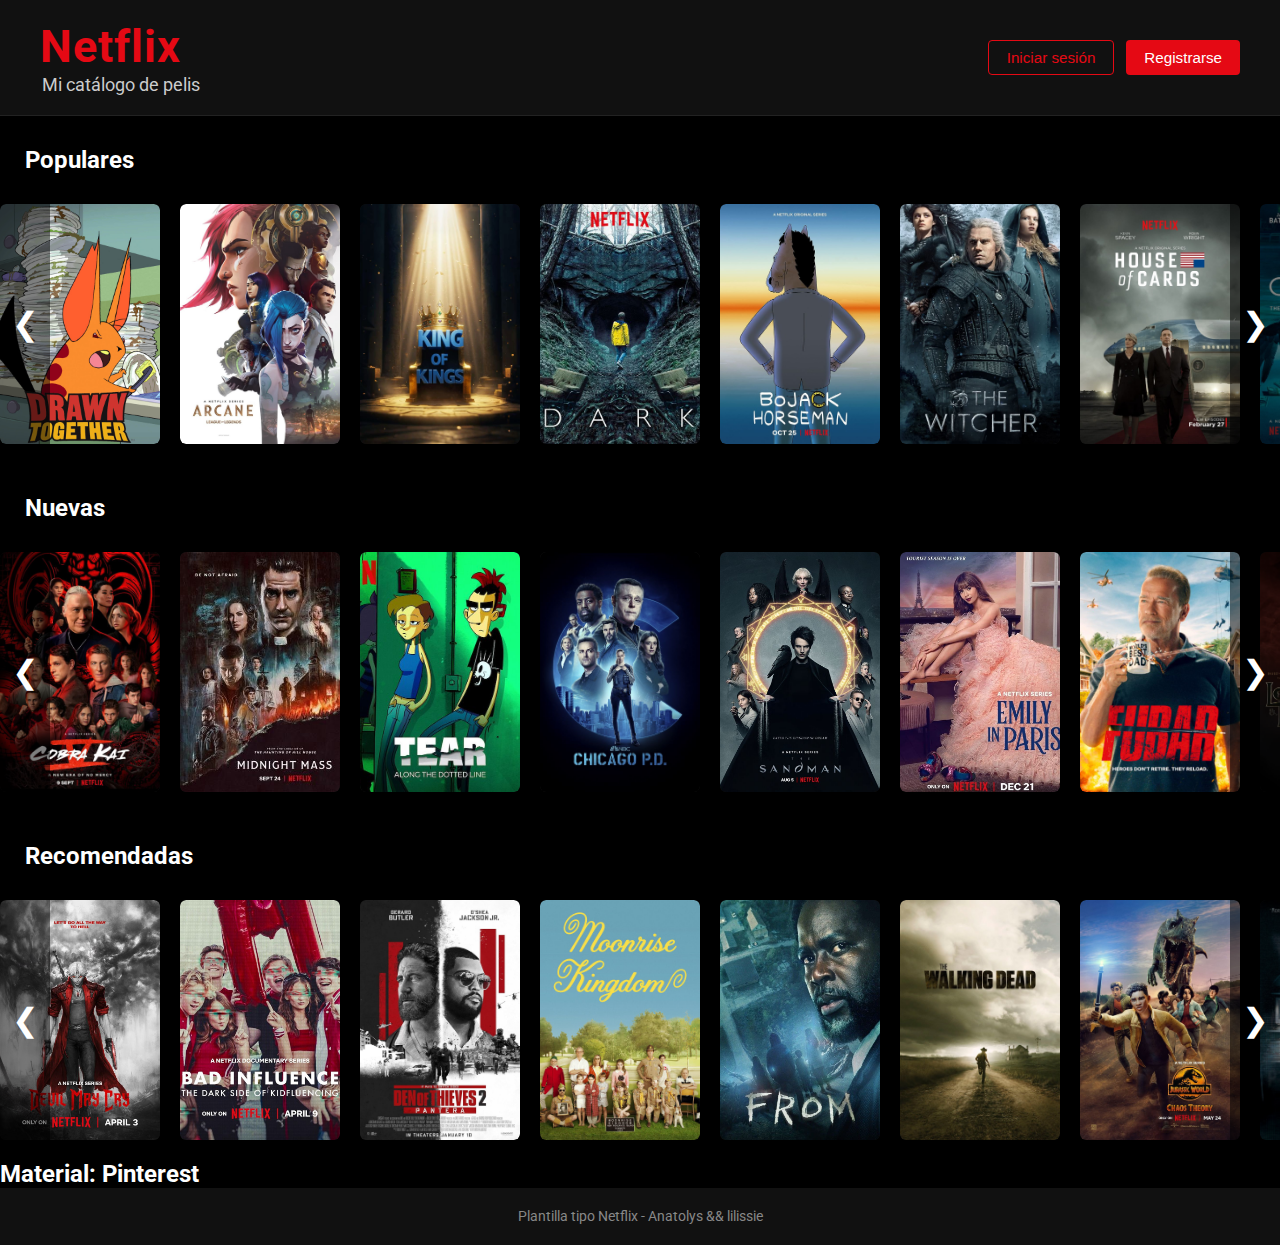
<file: index.html>
<!DOCTYPE html>
<html lang="es">
<head>
  <meta charset="UTF-8" />
  <meta name="viewport" content="width=device-width, initial-scale=1.0"/>
  <title>Mi Catálogo Estilo Netflix</title>

  <!-- Fuente personalizada (Roboto) -->
  <link href="https://fonts.googleapis.com/css2?family=Roboto:wght@400;700&display=swap" rel="stylesheet">

  <style>
    /* ======== ESTILOS GENERALES ======== */
    * {
      box-sizing: border-box;
      margin: 0;
      padding: 0;
    }

    body {
      background-color: #000;
      font-family: 'Roboto', sans-serif;
      color: #fff;
    }

    /* ======== ENCABEZADO (HEADER estilo Netflix) ======== */
    header {
      background-color: #111;
      padding: 20px 30px;
      border-bottom: 1px solid #222;
    }

    .header-container {
      max-width: 1200px;
      margin: auto;
      display: flex;
      justify-content: space-between;
      align-items: center;
    }

    .logo-titulo h1 {
      color: #e50914;
      font-size: 2.8rem;
      font-weight: 700;
      margin-bottom: 2px;
      letter-spacing: 1px;
    }

    .logo-titulo p {
      color: #ccc;
      font-size: 1.1rem;
      margin-left: 2px;
    }

    /* ======== BOTONES DE SESIÓN ======== */
    .acciones {
      display: flex;
      gap: 12px;
    }

    .btn-sesion {
      background-color: transparent;
      border: 1px solid #e50914;
      color: #e50914;
      padding: 8px 18px;
      font-size: 0.95rem;
      border-radius: 4px;
      cursor: pointer;
      font-weight: 500;
      transition: background-color 0.3s, color 0.3s;
    }

    .btn-sesion:hover {
      background-color: #e50914;
      color: #fff;
    }

    .btn-registro {
      background-color: #e50914;
      color: #fff;
      border: none;
    }

    .btn-registro:hover {
      background-color: #b00610;
    }

    /* ======== TÍTULOS DE CATEGORÍA ======== */
    .categoria {
      font-size: 1.5rem;
      font-weight: bold;
      margin: 30px 0 10px 25px;
    }

    /* ======== CARRUSEL DE PELÍCULAS / SERIES ======== */
    .fila {
        display: flex;
        overflow-x: auto;
        overflow-y: hidden;
        scroll-behavior: smooth;
        padding: 20px;
        gap: 10px;
        scroll-snap-type: x mandatory;
    }
    /* Estilo para la barra de desplazamiento */
    .fila::-webkit-scrollbar {
      height: 8px;
    }

    .fila::-webkit-scrollbar-thumb {
      background: #333;
      border-radius: 4px;
    }

    .episode-card {
      width: 160px;
      height: 240px;
      object-fit: cover;
      margin-right: 10px;
      border-radius: 5px;
      transition: transform 0.3s ease, box-shadow 0.3s ease;
      cursor: pointer;
    }



    .contenedor-carrusel {
      position: relative;
      display: flex;
      align-items: center;
      overflow-x: visible; /* NUEVO */
    }
    

    /* Flechas del carrusel */
    .btn-izq,
    .btn-der {
      position: absolute;
      z-index: 10;
      background-color: rgba(0,0,0,0.5);
      border: none;
      color: white;
      font-size: 2rem;
      cursor: pointer;
      height: 100%;
      width: 50px;
      transition: background 0.3s;
    }

    .btn-izq:hover,
    .btn-der:hover {
      background-color: rgba(0,0,0,0.8);
    }

    .btn-izq {
      left: 0;
    }

    .btn-der {
      right: 0;
    }

    /* ======== PIE DE PÁGINA ======== */
    footer {
      background-color: #111;
      text-align: center;
      color: #888;
      padding: 20px;
      font-size: 0.9rem;
    }

    /* ======== RESPONSIVE (pantallas pequeñas) ======== */
    @media (max-width: 768px) {
      header h1 {
        font-size: 2rem;
      }

      .categoria {
        font-size: 1.2rem;
        margin-left: 15px;
      }

      .fila {
        padding: 0 15px 20px;
      }


      .header-container {
        flex-direction: column;
        align-items: flex-start;
        gap: 10px;
      }

      .acciones {
        align-self: flex-end;
      }

      .btn-sesion {
        padding: 6px 14px;
        font-size: 0.85rem;
      }
    }

/* Imagen SIEMPRE visible */

.episode-card {
  flex: 0 0 auto;
  width: 160px;
  height: 240px;
  background-color: #111;
  border-radius: 6px;
  scroll-snap-align: start;
  position: relative;
  overflow: hidden;
  transition: transform 0.3s ease;
}

.episode-card img {
  width: 100%;
  height: 100%;
  object-fit: cover;
  border-radius: 6px;
}

.episode-card:hover {
  transform: scale(1.5);
  overflow-y: auto;
  z-index: 100;
  padding: 1em;
  padding-top: 1.5em;
  padding-bottom: 3em;
}

.episode-card::-webkit-scrollbar {
  width: 2px;
}
/* Ocultar título y descripción por defecto */
.episode-title,
.episode-description {
  opacity: 0;
  max-height: 0;
  overflow: hidden;
  transition: all 0.3s ease-in-out;
  padding: 0;
  margin: 0;
  font-size: 14px
}
.episode-title{
    font-weight: bold;
}

/* Mostrar título y descripción al hacer hover */
.episode-card:hover .episode-title,
.episode-card:hover .episode-description {
  opacity: 1;
  max-height: 200px;
  margin-top: 8px;
  padding-right: 6px;
}

.episode-card:hover .episode-image{
    display: none;
}

</style>
</head>
<body>

  <!-- ENCABEZADO -->
  <header>
    <div class="header-container">
      <div class="logo-titulo">
        <h1>Netflix</h1>
        <p>Mi catálogo de pelis</p>
      </div>
      <div class="acciones">
        <button class="btn-sesion">Iniciar sesión</button>
        <button class="btn-sesion btn-registro">Registrarse</button>
      </div>
    </div>
  </header>

  <!-- FILA 1 -->
  <section>
    <div class="categoria">Populares</div>
    <div class="contenedor-carrusel">
      <button class="btn-izq">&#10094;</button>
      <div class="fila">
        <!--<img src="Imagenes_2/fila1/24 Books You Should Read, Based On Your Favorite TV Shows.jpeg" alt="Peli 1">-->
        <div class="episode-card">
            <div class="episode-title">Capítulo 1</div>
            <img src="Imagenes_2/imagen01.jpg" alt="Imagen" class="episode-image">
            <div class="episode-description">Lorem ipsum dolor sit amet, consectetur adipiscing elit. Sed non risus.</div>
        </div>
        <div class="episode-card">
            <img class="episode-image" src="Imagenes_2/fila1/Arcane.jpeg" alt="Peli 2">
            <div class="episode-title">ARCANE</div>
            <div class="episode-description">Arcane es un viaje visualmente impresionante y emocionalmente intenso a un mundo de caos, poder y lucha. En las profundidades de la ciudad de Zaun, dos hermanas, Vi y Jinx, enfrentan la vida a través de un torbellino de desolación, traición y secretos que las separan. Mientras Vi, la luchadora resistente, busca un camino hacia la justicia, Jinx se adentra en el lado oscuro de la ciudad, sucumbiendo a la locura y el caos que la define. Arcane revela las tensiones entre los ricos y los oprimidos, los que quieren salvar el mundo y los que buscan destruirlo. Una historia profunda sobre amor, venganza, y lo que significa realmente ser un héroe o un villano.</div>
        </div>
        <div class="episode-card">
            <img class="episode-image" src="Imagenes_2/fila1/descargar (1).jpeg" alt="Peli 3">
            <div class="episode-title">TITULO</div>
            <div class="episode-description">Lorem ipsum dolor sit amet, consectetur adipiscing elit. Sed non risus.</div>
          </div>
          <div class="episode-card">
            <img class="episode-image" src="Imagenes_2/fila1/descargar (2).jpeg" alt="Peli 4">
            <div class="episode-title">TITULO</div>
            <div class="episode-description">Lorem ipsum dolor sit amet, consectetur adipiscing elit. Sed non risus.</div>
          </div>
          <div class="episode-card">
            <img class="episode-image" src="Imagenes_2/fila1/descargar (3).jpeg" alt="Peli 5">
            <div class="episode-title">TITULO</div>
            <div class="episode-description">Lorem ipsum dolor sit amet, consectetur adipiscing elit. Sed non risus.</div>
          </div>
          <div class="episode-card">
            <img class="episode-image" src="Imagenes_2/fila1/descargar (4).jpeg" alt="Peli 6">
            <div class="episode-title">TITULO</div>
            <div class="episode-description">Lorem ipsum dolor sit amet, consectetur adipiscing elit. Sed non risus.</div>
          </div>
          <div class="episode-card">
            <img class="episode-image" src="Imagenes_2/fila1/descargar (5).jpeg" alt="Peli 7">
            <div class="episode-title">TITULO</div>
            <div class="episode-description">Lorem ipsum dolor sit amet, consectetur adipiscing elit. Sed non risus.</div>
          </div>
          <div class="episode-card">
            <img class="episode-image" src="Imagenes_2/fila1/descargar (6).jpeg" alt="Peli 8">
            <div class="episode-title">TITULO</div>
            <div class="episode-description">Lorem ipsum dolor sit amet, consectetur adipiscing elit. Sed non risus.</div>
          </div>
          <div class="episode-card">
            <img class="episode-image" src="Imagenes_2/fila1/descargar (7).jpeg" alt="Peli 9">
            <div class="episode-title">TITULO</div>
            <div class="episode-description">Lorem ipsum dolor sit amet, consectetur adipiscing elit. Sed non risus.</div>
          </div>
          <div class="episode-card">
            <img class="episode-image" src="Imagenes_2/fila1/descargar.jpeg" alt="Peli 10">
            <div class="episode-title">TITULO</div>
            <div class="episode-description">Lorem ipsum dolor sit amet, consectetur adipiscing elit. Sed non risus.</div>
          </div>
          <div class="episode-card">
            <img class="episode-image" src="Imagenes_2/fila1/la casa de papel.jpeg" alt="Peli 11">
            <div class="episode-title">TITULO</div>
            <div class="episode-description">Lorem ipsum dolor sit amet, consectetur adipiscing elit. Sed non risus.</div>
          </div>
          <div class="episode-card">
            <img class="episode-image" src="Imagenes_2/fila1/Mindhunter (2017).jpeg" alt="Peli 12">
            <div class="episode-title">TITULO</div>
            <div class="episode-description">Lorem ipsum dolor sit amet, consectetur adipiscing elit. Sed non risus.</div>
          </div>
          <div class="episode-card">
            <img class="episode-image" src="Imagenes_2/fila1/Narcos TV Series Poster.jpeg" alt="Peli 13">
            <div class="episode-title">TITULO</div>
            <div class="episode-description">Lorem ipsum dolor sit amet, consectetur adipiscing elit. Sed non risus.</div>
          </div>
          <div class="episode-card">
            <img class="episode-image" src="Imagenes_2/fila1/Sex Education (2019).jpeg" alt="Peli 14">
            <div class="episode-title">TITULO</div>
            <div class="episode-description">Lorem ipsum dolor sit amet, consectetur adipiscing elit. Sed non risus.</div>
          </div>
          <div class="episode-card">
            <img class="episode-image" src="Imagenes_2/fila1/Should I Watch 13 Reasons Why – From a Parents Perspective.jpeg" alt="Peli 15">
            <div class="episode-title">TITULO</div>
            <div class="episode-description">Lorem ipsum dolor sit amet, consectetur adipiscing elit. Sed non risus.</div>
          </div>
          <div class="episode-card">
            <img class="episode-image" src="Imagenes_2/fila1/The Top 15 Shows On Netflix To Watch Together With Bae.jpeg" alt="Peli 16">
            <div class="episode-title">TITULO</div>
            <div class="episode-description">Lorem ipsum dolor sit amet, consectetur adipiscing elit. Sed non risus.</div>
        </div>
      </div>
      <button class="btn-der">&#10095;</button>
    </div>
  </section>

  <!-- FILA 2 -->
  <section>
    <div class="categoria">Nuevas</div>
    <div class="contenedor-carrusel">
      <button class="btn-izq">&#10094;</button>
      <div class="fila">
        <div class="episode-card">
            <img class="episode-image" src="Imagenes_2/fila2/COBRA KAI - Season 5 (2022).jpeg" alt="Peli 1">
            <div class="episode-title">Titulo</div>
            <div class="episode-description">Lorem ipsum dolor sit amet,Lorem ipsum dolor sit amet,Lorem ipsum dolor sit amet,sLorem ipsum dolor sit amet, consectetur adipiscing elit. Sed non risus.</div>
        </div>
        <div class="episode-card">
            <img class="episode-image" src="Imagenes_2/fila2/descargar (1).jpeg" alt="Peli 2">
            <div class="episode-title">Titulo</div>
            <div class="episode-description">Lorem ipsum dolor sit amet,Lorem ipsum dolor sit amet,Lorem ipsum dolor sit amet,sLorem ipsum dolor sit amet, consectetur adipiscing elit. Sed non risus.</div>
        </div>
        <div class="episode-card">
            <img class="episode-image" src="Imagenes_2/fila2/descargar (2).jpeg" alt="Peli 3">
            <div class="episode-title">Titulo</div>
            <div class="episode-description">Lorem ipsum dolor sit amet,Lorem ipsum dolor sit amet,Lorem ipsum dolor sit amet,sLorem ipsum dolor sit amet, consectetur adipiscing elit. Sed non risus.</div>
        </div>
        <div class="episode-card">
            <img class="episode-image" src="Imagenes_2/fila2/descargar (3).jpeg" alt="Peli 4">
            <div class="episode-title">Titulo</div>
            <div class="episode-description">Lorem ipsum dolor sit amet,Lorem ipsum dolor sit amet,Lorem ipsum dolor sit amet,sLorem ipsum dolor sit amet, consectetur adipiscing elit. Sed non risus.</div>
        </div>
        <div class="episode-card">
            <img class="episode-image" src="Imagenes_2/fila2/descargar.jpeg" alt="Peli 5">
            <div class="episode-title">Titulo</div>
            <div class="episode-description">Lorem ipsum dolor sit amet,Lorem ipsum dolor sit amet,Lorem ipsum dolor sit amet,sLorem ipsum dolor sit amet, consectetur adipiscing elit. Sed non risus.</div>
        </div>
        <div class="episode-card">
            <img class="episode-image" src="Imagenes_2/fila2/Emily in Paris 3.jpeg" alt="Peli 6">
            <div class="episode-title">Titulo</div>
            <div class="episode-description">Lorem ipsum dolor sit amet,Lorem ipsum dolor sit amet,Lorem ipsum dolor sit amet,sLorem ipsum dolor sit amet, consectetur adipiscing elit. Sed non risus.</div>
        </div>
        <div class="episode-card">
            <img class="episode-image" src="Imagenes_2/fila2/Fubar Upcoming 2023 Netflix Series.jpeg" alt="Peli 7">
            <div class="episode-title">Titulo</div>
            <div class="episode-description">Lorem ipsum dolor sit amet,Lorem ipsum dolor sit amet,Lorem ipsum dolor sit amet,sLorem ipsum dolor sit amet, consectetur adipiscing elit. Sed non risus.</div>
        </div>
        <div class="episode-card">
            <img class="episode-image" src="Imagenes_2/fila2/Locke & Key ( Opinion ).jpeg" alt="Peli 8">
            <div class="episode-title">Titulo</div>
            <div class="episode-description">Lorem ipsum dolor sit amet,Lorem ipsum dolor sit amet,Lorem ipsum dolor sit amet,sLorem ipsum dolor sit amet, consectetur adipiscing elit. Sed non risus.</div>
        </div>
        <div class="episode-card">
            <img class="episode-image" src="Imagenes_2/fila2/NETFLIX BRIDGERTON - DAPHNE AND SIMON.jpeg" alt="Peli 9">
            <div class="episode-title">Titulo</div>
            <div class="episode-description">Lorem ipsum dolor sit amet,Lorem ipsum dolor sit amet,Lorem ipsum dolor sit amet,sLorem ipsum dolor sit amet, consectetur adipiscing elit. Sed non risus.</div>
        </div>
        <div class="episode-card">
            <img src="Imagenes_2/fila2/PEAKY BLINDERS.jpeg" alt="Peli 10">
            <div class="episode-title">Titulo</div>
            <div class="episode-description">Lorem ipsum dolor sit amet,Lorem ipsum dolor sit amet,Lorem ipsum dolor sit amet,sLorem ipsum dolor sit amet, consectetur adipiscing elit. Sed non risus.</div>
        </div>
        <div class="episode-card">
            <img class="episode-image" src="Imagenes_2/fila2/Shadow and Bone.jpeg" alt="Peli 11">
            <div class="episode-title">Titulo</div>
            <div class="episode-description">Lorem ipsum dolor sit amet,Lorem ipsum dolor sit amet,Lorem ipsum dolor sit amet,sLorem ipsum dolor sit amet, consectetur adipiscing elit. Sed non risus.</div>
        </div>
        <div class="episode-card">
            <img class="episode-image" src="Imagenes_2/fila2/Super Crooks - Mark Millar, Leinil Yu.jpeg" alt="Peli 12">
            <div class="episode-title">Titulo</div>
            <div class="episode-description">Lorem ipsum dolor sit amet,Lorem ipsum dolor sit amet,Lorem ipsum dolor sit amet,sLorem ipsum dolor sit amet, consectetur adipiscing elit. Sed non risus.</div>
        </div>
        <div class="episode-card">
            <img class="episode-image" src="Imagenes_2/fila2/Sweet Tooth.jpeg" alt="Peli 13">
            <div class="episode-title">Titulo</div>
            <div class="episode-description">Lorem ipsum dolor sit amet,Lorem ipsum dolor sit amet,Lorem ipsum dolor sit amet,sLorem ipsum dolor sit amet, consectetur adipiscing elit. Sed non risus.</div>
        </div>
        <div class="episode-card">
            <img class="episode-image" src="Imagenes_2/fila2/The Diplomat (series, 2023-).jpeg" alt="Peli 14">
            <div class="episode-title">Titulo</div>
            <div class="episode-description">Lorem ipsum dolor sit amet,Lorem ipsum dolor sit amet,Lorem ipsum dolor sit amet,sLorem ipsum dolor sit amet, consectetur adipiscing elit. Sed non risus.</div>
        </div>
        <div class="episode-card">
            <img class="episode-image" src="Imagenes_2/fila2/The Queen's Gambit.jpeg" alt="Peli 15">
            <div class="episode-title">Titulo</div>
            <div class="episode-description">Lorem ipsum dolor sit amet,Lorem ipsum dolor sit amet,Lorem ipsum dolor sit amet,sLorem ipsum dolor sit amet, consectetur adipiscing elit. Sed non risus.</div>
        </div>
        <div class="episode-card">
            <img class="episode-image" src="Imagenes_2/fila2/XO, Kitty 2023.jpeg" alt="Peli 16">
            <div class="episode-title">Titulo</div>
            <div class="episode-description">Lorem ipsum dolor sit amet,Lorem ipsum dolor sit amet,Lorem ipsum dolor sit amet,sLorem ipsum dolor sit amet, consectetur adipiscing elit. Sed non risus.</div>
        </div>
      </div>
      <button class="btn-der">&#10095;</button>
    </div>
  </section>

  <!-- FILA 3 -->
  <section>
    <div class="categoria">Recomendadas</div>
    <div class="contenedor-carrusel">
      <button class="btn-izq">&#10094;</button>
      <div class="fila">
        <div class="episode-card">
            <img class="episode-image" src="Imagenes_2/fila3/Al adaptación de Devil May Cry de Netflix ya tiene fecha de estreno.jpeg" alt="Peli 1">
            <div class="episode-title">Titulo</div>
            <div class="episode-description">Lorem ipsum dolor sit amet,Lorem ipsum dolor sit amet,Lorem ipsum dolor sit amet,sLorem ipsum dolor sit amet, consectetur adipiscing elit. Sed non risus.</div>
        </div>
        <div class="episode-card">
            <img class="episode-image" src="Imagenes_2/fila3/Bad Influence_ The Dark Side of Kidfluencing (TV Series 2025) _ Documentary.jpeg" alt="Peli 2">
            <div class="episode-title">Titulo</div>
            <div class="episode-description">Lorem ipsum dolor sit amet,Lorem ipsum dolor sit amet,Lorem ipsum dolor sit amet,sLorem ipsum dolor sit amet, consectetur adipiscing elit. Sed non risus.</div>
        </div>
        <div class="episode-card">
            <img class="episode-image" src="Imagenes_2/fila3/Den of Thieves 2_ Pantera (2025).jpeg" alt="Peli 3">
            <div class="episode-title">Titulo</div>
            <div class="episode-description">Lorem ipsum dolor sit amet,Lorem ipsum dolor sit amet,Lorem ipsum dolor sit amet,sLorem ipsum dolor sit amet, consectetur adipiscing elit. Sed non risus.</div>
        </div>
        <div class="episode-card">
            <img class="episode-image" src="Imagenes_2/fila3/descargar (1).jpeg" alt="Peli 4">
            <div class="episode-title">Titulo</div>
            <div class="episode-description">Lorem ipsum dolor sit amet,Lorem ipsum dolor sit amet,Lorem ipsum dolor sit amet,sLorem ipsum dolor sit amet, consectetur adipiscing elit. Sed non risus.</div>
        </div>
        <div class="episode-card">
            <img class="episode-image" src="Imagenes_2/fila3/From, saison I_.jpeg" alt="Peli 6">
            <div class="episode-title">Titulo</div>
            <div class="episode-description">Lorem ipsum dolor sit amet,Lorem ipsum dolor sit amet,Lorem ipsum dolor sit amet,sLorem ipsum dolor sit amet, consectetur adipiscing elit. Sed non risus.</div>
        </div>
        <div class="episode-card">
            <img class="episode-image" src="Imagenes_2/fila3/Poster da 2ª temporada de _The Walking Dead_.jpeg" alt="Peli 8">
            <div class="episode-title">Titulo</div>
            <div class="episode-description">Lorem ipsum dolor sit amet,Lorem ipsum dolor sit amet,Lorem ipsum dolor sit amet,sLorem ipsum dolor sit amet, consectetur adipiscing elit. Sed non risus.</div>
        </div>
        <div class="episode-card">
            <img class="episode-image" src="Imagenes_2/fila3/Pôster da série Jurassic World Teoria do Caos!.jpeg" alt="Peli 9">
            <div class="episode-title">Titulo</div>
            <div class="episode-description">Lorem ipsum dolor sit amet,Lorem ipsum dolor sit amet,Lorem ipsum dolor sit amet,sLorem ipsum dolor sit amet, consectetur adipiscing elit. Sed non risus.</div>
        </div>
        <div class="episode-card">
            <img class="episode-image" src="Imagenes_2/fila3/Pulse [回路 Kairo] (Kiyoshi Kurosawa, 2001).jpeg" alt="Peli 10">
            <div class="episode-title">Titulo</div>
            <div class="episode-description">Lorem ipsum dolor sit amet,Lorem ipsum dolor sit amet,Lorem ipsum dolor sit amet,sLorem ipsum dolor sit amet, consectetur adipiscing elit. Sed non risus.</div>
        </div>
        <div class="episode-card">
            <img class="episode-image" src="Imagenes_2/fila3/stranger things - the first shadow _ Phoenix Theatre.jpeg" alt="Peli 11">
            <div class="episode-title">Titulo</div>
            <div class="episode-description">Lorem ipsum dolor sit amet,Lorem ipsum dolor sit amet,Lorem ipsum dolor sit amet,sLorem ipsum dolor sit amet, consectetur adipiscing elit. Sed non risus.</div>
        </div>
        <div class="episode-card">
            <img class="episode-image" src="Imagenes_2/fila3/The Black Balloon (2008).jpeg" alt="Peli 12">
            <div class="episode-title">Titulo</div>
            <div class="episode-description">Lorem ipsum dolor sit amet,Lorem ipsum dolor sit amet,Lorem ipsum dolor sit amet,sLorem ipsum dolor sit amet, consectetur adipiscing elit. Sed non risus.</div>
        </div>
        <div class="episode-card">
            <img class="episode-image" src="Imagenes_2/fila3/The Constant Gardener (2005).jpeg" alt="Peli 13">
            <div class="episode-title">Titulo</div>
            <div class="episode-description">Lorem ipsum dolor sit amet,Lorem ipsum dolor sit amet,Lorem ipsum dolor sit amet,sLorem ipsum dolor sit amet, consectetur adipiscing elit. Sed non risus.</div>
        </div>
        <div class="episode-card">
            <img class="episode-image" src="Imagenes_2/fila3/The North Water.jpeg" alt="Peli 14">
            <div class="episode-title">Titulo</div>
            <div class="episode-description">Lorem ipsum dolor sit amet,Lorem ipsum dolor sit amet,Lorem ipsum dolor sit amet,sLorem ipsum dolor sit amet, consectetur adipiscing elit. Sed non risus.</div>
        </div>
        <div class="episode-card">
            <img class="episode-image" src="Imagenes_2/fila3/Young Sheldon Poster Collection_ 30+ Amazing Posters for Sheldon Cooper Fans.jpeg" alt="Peli 15">
            <div class="episode-title">Titulo</div>
            <div class="episode-description">Lorem ipsum dolor sit amet,Lorem ipsum dolor sit amet,Lorem ipsum dolor sit amet,sLorem ipsum dolor sit amet, consectetur adipiscing elit. Sed non risus.</div>
        </div>
      </div>
      <button class="btn-der">&#10095;</button>
    </div>
  </section>
  <section>
    <h2>Material: Pinterest</h2>
  </section>
  <!-- PIE DE PÁGINA -->
  <footer>
    Plantilla tipo Netflix - Anatolys && lilissie
  </footer>

  <!-- SCRIPT AL FINAL PARA QUE FUNCIONE CORRECTAMENTE -->
  <script>
    const botonesIzq = document.querySelectorAll('.btn-izq');
    const botonesDer = document.querySelectorAll('.btn-der');
    const filas = document.querySelectorAll('.fila');

    botonesIzq.forEach((btn, i) => {
      btn.addEventListener('click', () => {
        filas[i].scrollBy({ left: -300, behavior: 'smooth' });
      });
    });

    botonesDer.forEach((btn, i) => {
      btn.addEventListener('click', () => {
        filas[i].scrollBy({ left: 300, behavior: 'smooth' });
      });
    });
  </script>
</body>
</html>
</file>
